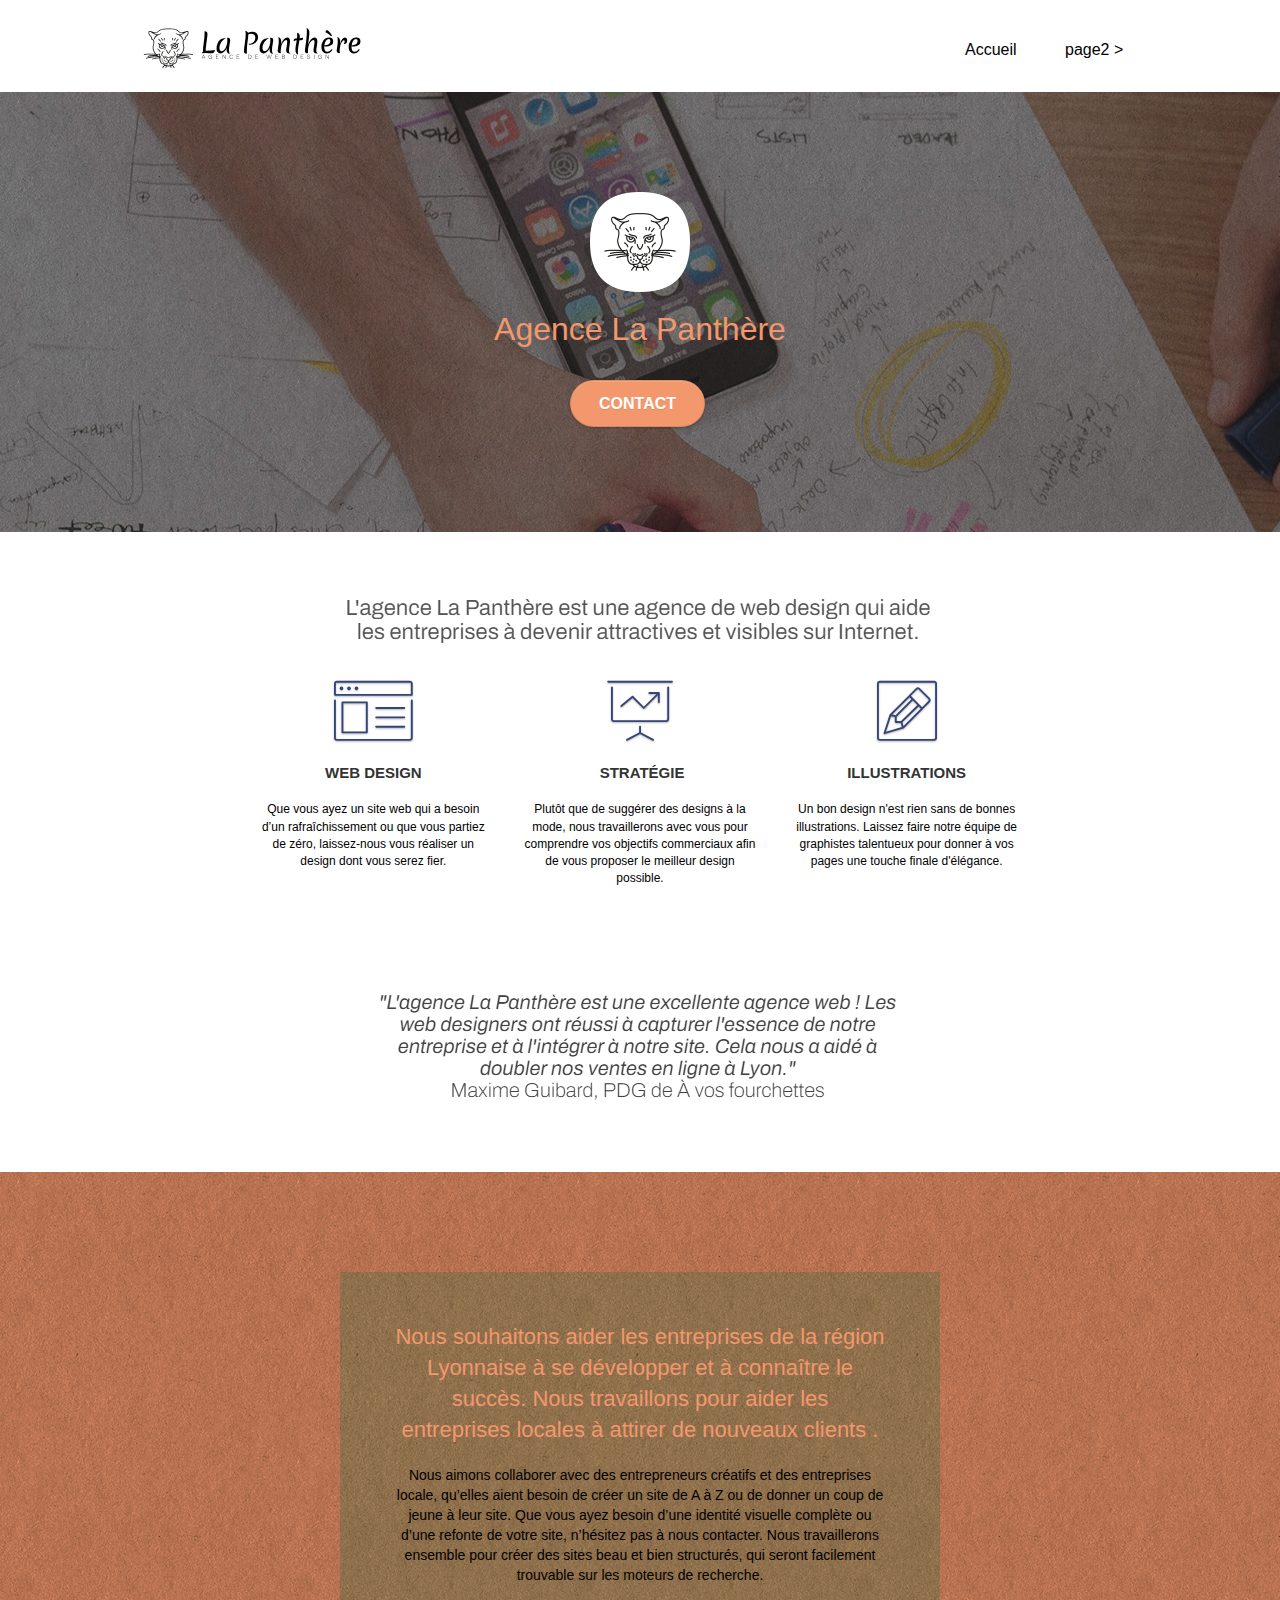
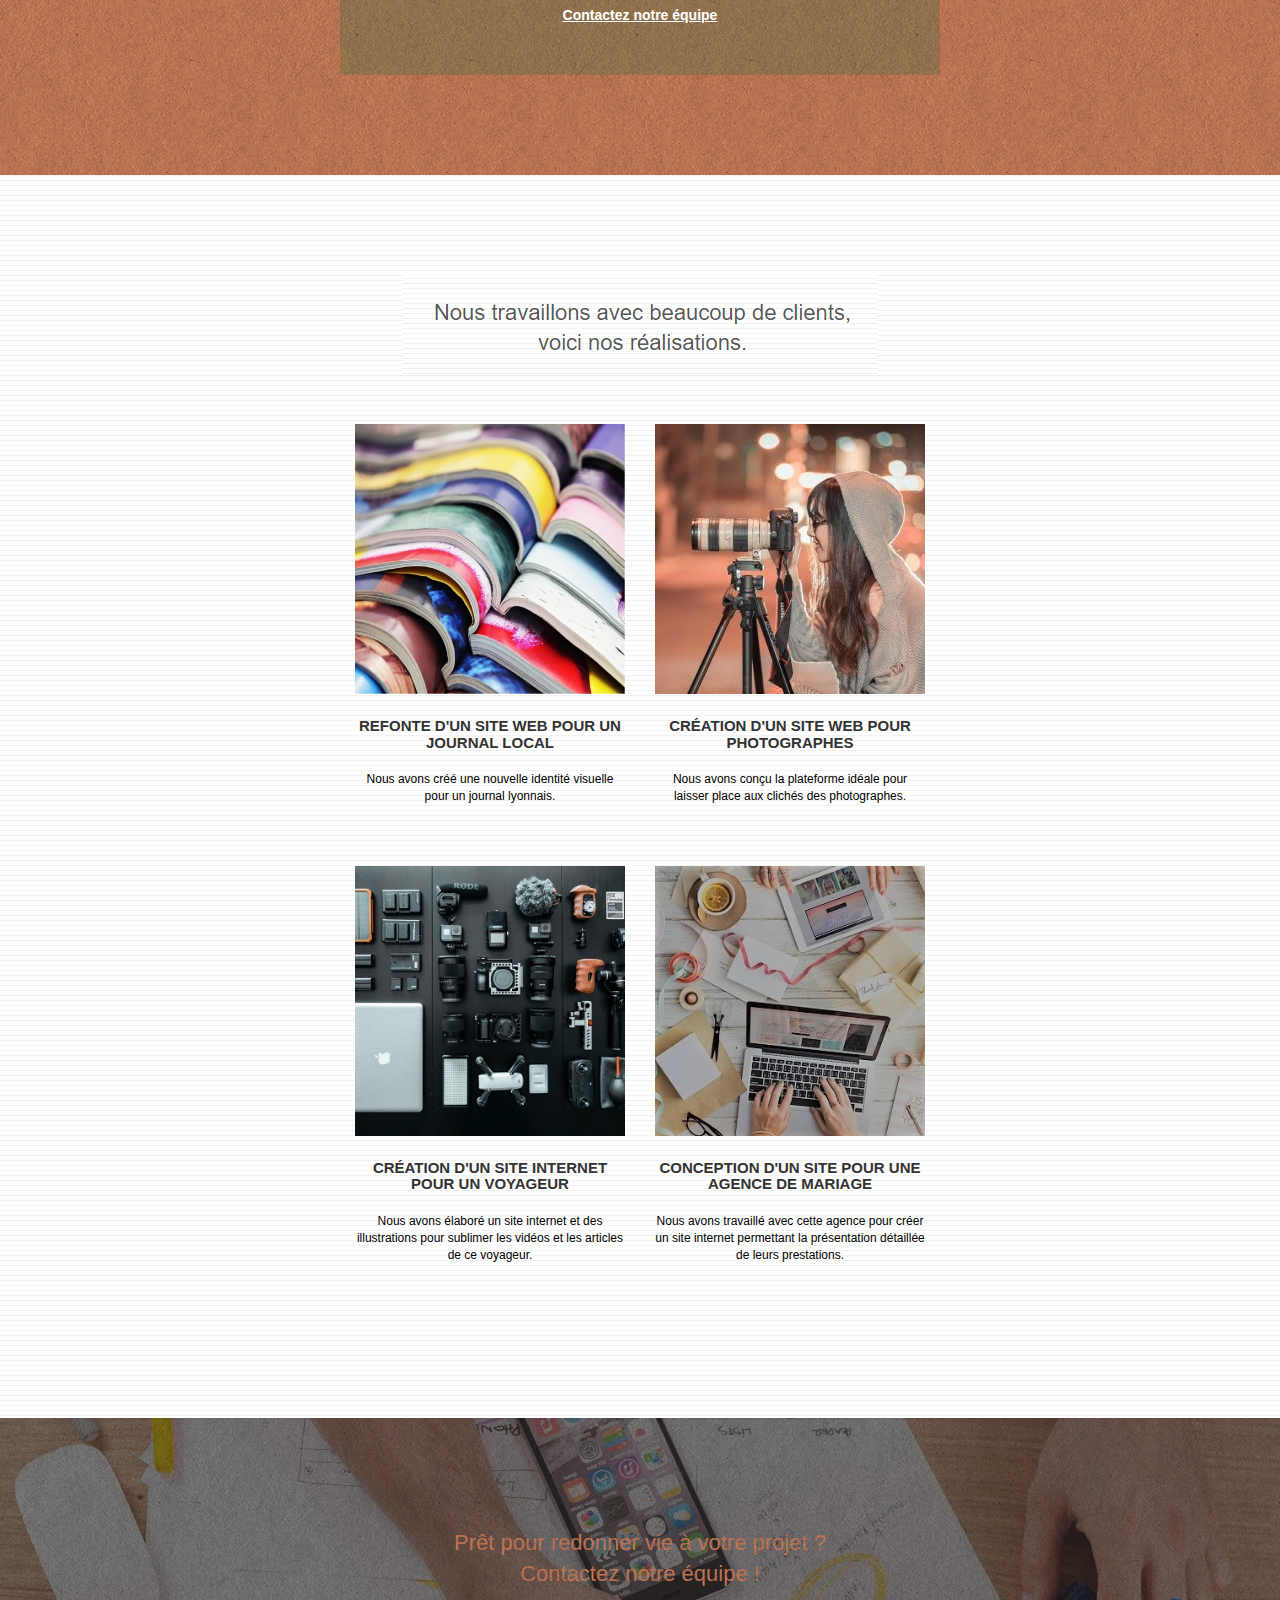
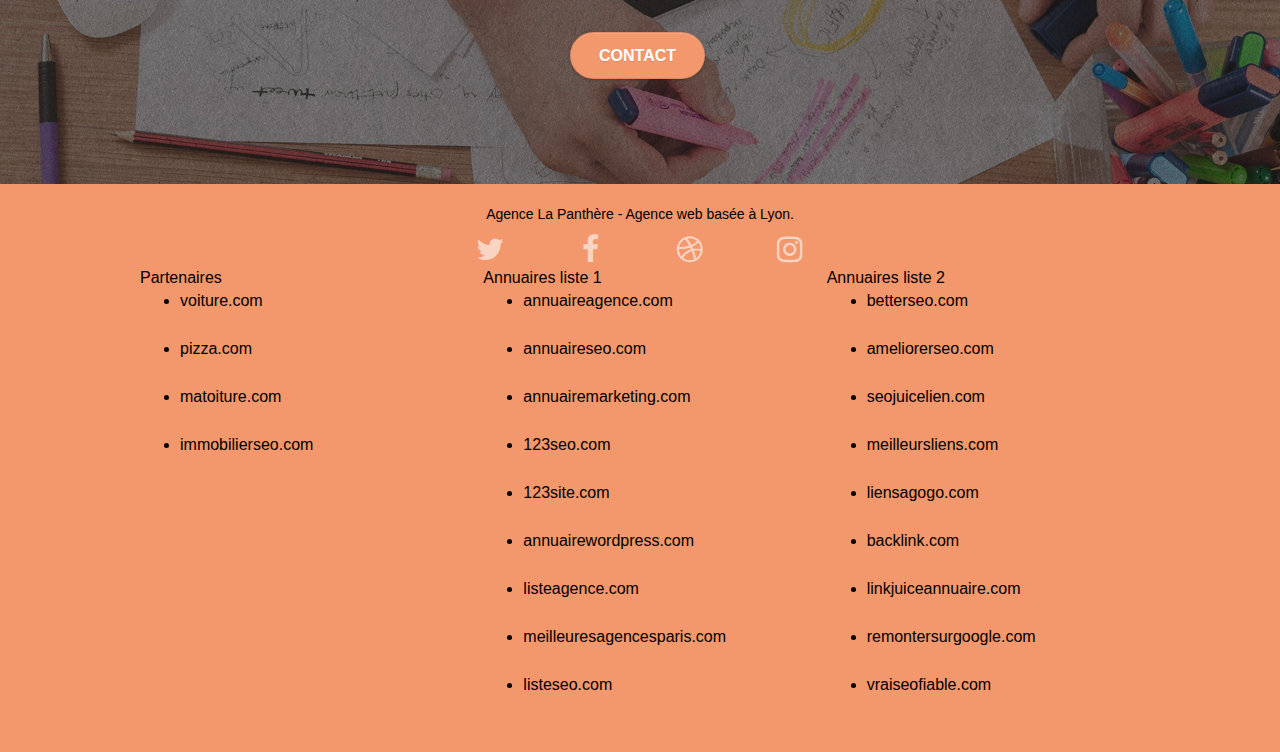
<file: index.html>
<!doctype html>
<html lang="fr">
<head>
    <meta charset="utf-8">
    <meta name="keywords" content="seo, google, site web, site internet, agence design paris, agence design, agence design,agence design,agence design,agence design,agence design,agence design,agence design,agence design">
    <meta name="description" content="L'agence La Panthère est une agence de web design qui aide les entreprises à devenir attractives et visibles sur internet.">
    <meta name="viewport" content="width=device-width, initial-scale=1.0, viewport-fit=cover">
    <link rel="shortcut icon" type="image/png" href="favicon.jpg">
    
	<link rel="stylesheet" type="text/css" href="./css/bootstrap.css">
	<link rel="stylesheet" type="text/css" href="style.css">
	<link rel="stylesheet" type="text/css" href="./css/font-awesome.css">
	<link rel="stylesheet" type="text/css" href="./css/et-line.css">
	
    
	<script src="./js/jquery-2.1.0.js"></script>
	<script src="./js/bootstrap.js"></script>
	<script src="./js/blocs.js"></script>
	<script src="./js/jquery.touchSwipe.js" defer></script>
	<script src="./js/gmaps.js"></script>

    <title>La Panthère</title>

    
<!-- Analytics -->
 
<!-- Analytics END -->
    
</head>
<body>
<!-- Principal conteneur -->
<div class="page-container">
    
<!-- bloc-0 -->
<header class="bloc bgc-white l-bloc " id="bloc-0">
	<div class="container bloc-sm">

		<nav class="navbar row">
			<div class="navbar-header">
				<div class="keywords">Agence web à paris, stratégie web, web design, illustrations, design de site web, site web, web, internet, site internet, site, créations, accompagnement, web graphic, création design</div>
				<a class="navbar-brand" href="index.html"><img src="img/agence-la-panthere-monochrome.svg" alt="paris web design logo agence web meilleure agence" height="40" /></a>
				<div class="keywords">Agence web à paris, stratégie web, web design, illustrations, design de site web, site web, web, internet, site internet, site, créations, accompagnement, web graphic, création design</div>
				<button id="nav-toggle" type="button" class="ui-navbar-toggle navbar-toggle" data-toggle="collapse" data-target=".navbar-1">
					<span class="sr-only">Toggle navigation</span><span class="icon-bar"></span><span class="icon-bar"></span><span class="icon-bar"></span>
				</button>
			</div>
			<div class="collapse navbar-collapse navbar-1 special-dropdown-nav">
				<ul class="site-navigation nav navbar-nav">
					<li>
						<a href="index.html">Accueil</a>
					</li>
					<li>
						<a href="page2.html">page2 &gt;</a>
					</li>
				</ul>
			</div>
		</nav>
	</div>
</header>
<!-- bloc-0 END -->

<!-- bloc-1-presentation -->
<section class="bloc bgc-dark-slate-blue bg-banniere d-bloc bg-t-edge bloc-bg-texture texture-paper b-parallax" id="bloc-1-hero">
	<div class="container bloc-lg">
		<div class="row tight-width-whitespace">
			<div class="col-sm-12">
				<img src="img_redim/logo.png" class="center-block image-resize-mode" width="100" alt="Agence La Panthère, agence web paris, création logo paris" />
				<h1 class="text-center hero-bloc-text tc-white ">
					Agence La Panthère
				</h1>
				<div class="text-center">
					<a href="page2.html" class="btn btn-lg btn-clean btn-rd cta-hero btn-atomic-tangerine" id="cta-hero">Contact</a>
				</div>
			</div>
		</div>
	</div>
</section>
<!-- bloc-1-presentation END -->

<!-- bloc-2-services -->
<section class="bloc bgc-white l-bloc" id="bloc-2-services">
	<div class="container bloc-md">
		<div class="row">
			<div class="col-sm-12 text-center">
				<img alt="agence web, agence web paris, web design paris, stratégie web" src="img/title.png" />
			</div>
		</div>
		<div class="row voffset-lg med-width-whitespace">
			<div class="col-sm-4">
				<div class="text-center">
					<span class="et-icon-browser sm-shadow icon-dark-slate-blue icons icon-lg"></span>
				</div>
				<h3 class="mg-md text-center">
					Web design
				</h3>
				<p class="text-center ">
					Que vous ayez un site web qui a besoin d&rsquo;un rafraîchissement ou que vous partiez de zéro, laissez-nous vous réaliser un design dont vous serez fier.
				</p>
			</div>
			<div class="col-sm-4">
				<div class="text-center">
					<span class="et-icon-presentation sm-shadow icon-dark-slate-blue icons icon-lg"></span>
				</div>
				<h3 class="mg-md text-center">
					&nbsp;Stratégie
				</h3>
				<p class="text-center ">
					Plutôt que de suggérer des designs à la mode, nous travaillerons avec vous pour comprendre vos objectifs commerciaux afin de vous proposer le meilleur design possible.<br>
				</p>
			</div>
			<div class="col-sm-4">
				<div class="text-center">
					<span class="et-icon-edit sm-shadow icon-dark-slate-blue icons icon-lg"></span>
				</div>
				<h3 class="mg-md text-center">
					Illustrations
				</h3>
				<p class="text-center ">
					Un bon design n'est rien sans de bonnes illustrations. Laissez faire notre équipe de graphistes talentueux pour donner à vos pages une touche finale d'élégance.
				</p>
			</div>
		</div>
		<div class="row voffset-lg voffset">
			<div class="col-xs-12 col-md-8 col-md-offset-2 text-center">
				<img alt="agence web, agence web paris, web design paris, stratégie web" src="img_webp/citation.webp" loading="lazy"/>

			</div>
		</div>
	</div>
</section>
<!-- bloc-2-services END -->

<!-- bloc-3-what-i-do -->
<aside class="bloc tc-white bgc-atomic-tangerine bg-presentation d-bloc bloc-bg-texture texture-paper b-parallax" id="bloc-3-what-i-do">
	<div class="container bloc-lg">
		<div class="row tight-width-whitespace black-background">
			<div class="col-sm-12">
				<h2 class="mg-md text-center tc-white">
					Nous souhaitons aider les entreprises de la région Lyonnaise à se développer et à connaître le succès. Nous travaillons pour aider les entreprises locales à attirer de nouveaux clients .<br>
				</h2>
				<p class="text-center white">
					Nous aimons collaborer avec des entrepreneurs créatifs et des entreprises locale, qu’elles aient besoin de créer un site de A à Z ou de donner un coup de jeune à leur site. Que vous ayez besoin d’une identité visuelle complète ou d’une refonte de votre site, n’hésitez pas à nous contacter. Nous travaillerons ensemble pour créer des sites beau et bien structurés, qui seront facilement trouvable sur les moteurs de recherche. <br><br><a class="ltc-white bold-link" href="">Contactez notre équipe</a><br>
				</p>
			</div>
		</div>
	</div>
</aside>
<!-- bloc-3-what-i-do END -->

<!-- bloc-4-portfolio -->
<section class="bloc bgc-white bg-lines-h2-bg bg-repeat l-bloc" id="bloc-4-portfolio">
	<div class="container bloc-lg">
		<div class="row">
			<div class="col-sm-12 text-center">
				<img alt="agence web, agence web paris, web design paris, stratégie web" src="img/title2.png" loading="lazy"/>
			</div>
		</div>
		<div class="row tight-width-whitespace portfolio-row">
			<div class="col-sm-6">
				<a href="#" data-lightbox="img/1.jpg" data-gallery-id="gallery-1" data-caption="Refonte d'un site web pour un journal local" data-frame="snapshot-lb"><img src="img_webp/1.webp" alt="paris web design logo agence web meilleure agence et refonte site web journal" class="img-responsive portfolio-thumb" loading="lazy"/></a>
				<h3 class="mg-md text-center">
					Refonte d'un site web pour un journal local
				</h3>
				<p class="text-center">
					Nous avons créé une nouvelle identité visuelle pour un journal lyonnais.
				</p>
			</div>
			<div class="col-sm-6">
				<a href="#" data-lightbox="img/2.jpg" data-gallery-id="gallery-1" data-caption="Création d'un site web pour photographes" data-frame="snapshot-lb"><img src="img_redim/2.jpg" class="img-responsive portfolio-thumb" alt="paris web design logo agence web meilleure agence, Création d'un site web pour photographes" loading="lazy"/></a>
				<h3 class="mg-md text-center">
					Création d'un site web pour photographes
				</h3>
				<p class="text-center">
					Nous avons conçu la plateforme idéale pour laisser place aux clichés des photographes.
				</p>
			</div>
		</div>
		<div class="row tight-width-whitespace portfolio-row">
			<div class="col-sm-6">
				<a href="#" data-lightbox="img_redim/3.jpeg" data-gallery-id="gallery-1" data-caption="Création d'un site internet pour un voyageur" data-frame="snapshot-lb"><img src="img_redim/3.jpeg" class="img-responsive portfolio-thumb" alt="paris web design logo agence web meilleure agence, Création d'un site web pour voyageur" loading="lazy"/></a>
				<h3 class="mg-md text-center">
					Création d'un site internet pour un voyageur
				</h3>
				<p class="text-center">
					Nous avons élaboré un site internet et des illustrations pour sublimer les vidéos et les articles de ce voyageur.
				</p>
			</div>
			<div class="col-sm-6">
				<a href="#" data-lightbox="img_redim/4.jpg" data-gallery-id="gallery-1" data-caption="Conception d'un site pour une agence de mariage" data-frame="snapshot-lb"><img src="img_webp/4.webp" class="img-responsive portfolio-thumb" alt="paris web design logo agence web meilleure agence, Création d'un site web pour agence de mariage" loading="lazy"/></a>
				<h3 class="mg-md text-center">
					Conception d'un site pour une agence de mariage
				</h3>
				<p class="text-center">
					Nous avons travaillé avec cette agence pour créer un site internet permettant la présentation détaillée de leurs prestations.
				</p>
			</div>
		</div>
	</div>
</section>
<!-- bloc-4-portfolio END -->

<!-- bloc-5-cta -->
<article class="bloc bgc-dark-slate-blue bg-banniere d-bloc bloc-bg-texture texture-paper" id="bloc-5-cta">
	<div class="container bloc-lg">
		<div class="row">
			<h2 class="mg-md text-center tc-white">
				Prêt pour redonner vie à votre projet ?<br>Contactez notre équipe !
			</h2>
			<div class="col-sm-12 text-center">
				<a href="page2.html" class="btn btn-atomic-tangerine btn-clean btn-rd btn-lg cta-hero">Contact</a>
			</div>
		</div>
	</div>
</article>
<!-- bloc-5-cta END -->

<!-- Footer - bloc-8 -->
<footer class="bloc bgc-atomic-tangerine d-bloc" id="bloc-8">
	<div class="container bloc-sm">
		<div class="row">
			<div class="col-sm-12">
				<p class="text-center white">
					Agence La Panthère - Agence web basée à Lyon.<br>
				</p>
				<div class="row row-no-gutters social">
					<div class="col-sm-3">
						<div class="text-center">
							<a class="social" href="index.html"><span class="fa fa-twitter icon-md"></span></a>
						</div>
					</div>
					<div class="col-sm-3">
						<div class="text-center">
							<a class="social" href="index.html"><span class="fa fa-facebook icon-md"></span></a>
						</div>
					</div>
					<div class="col-sm-3">
						<div class="text-center">
							<a class="social" href="index.html"><span class="fa fa-dribbble icon-md"></span></a>
						</div>
					</div>
					<div class="col-sm-3">
						<div class="text-center">
							<a class="social" href="index.html"><span class="fa fa-instagram icon-md"></span></a>
						</div>
					</div>
					<div class="keywords2">Agence web à paris, stratégie web, web design, illustrations, design de site web, site web, web, internet, site internet, site, créations, accompagnement, web graphic, création design</div>
				</div>
				<div class="row">
					<div class="col-sm-4">
						Partenaires
							<ul>
								<li><a href="voiture.com">voiture.com</a></li>
								<li><a href="pizza.com">pizza.com</a></li>
								<li><a href="matoiture.com">matoiture.com</a></li>
								<li><a href="immobilierseo.com">immobilierseo.com</a></li>
							</ul>		
					</div>
					<div class="col-sm-4">
						Annuaires liste 1
						<ul>
							<li><a href="annuaireagence.com">annuaireagence.com</a></li>
							<li><a href="annuaireseo.com">annuaireseo.com</a></li>
							<li><a href="annuairemarketing.com">annuairemarketing.com</a></li>
							<li><a href="123seoture.com">123seo.com</a></li>
							<li><a href="123site.com">123site.com</a></li>
							<li><a href="annuairewordpress.com">annuairewordpress.com</a></li>
							<li><a href="listeagence.com">listeagence.com</a></li>
							<li><a href="meilleuresagencesparis.com">meilleuresagencesparis.com</a></li>
							<li><a href="listeseo.com">listeseo.com</a></li>
						</ul>
					</div>
					<div class="col-sm-4">
						Annuaires liste 2
						<ul>
							<li><a href="betterseo.com">betterseo.com</a></li>
							<li><a href="ameliorerseo.com">ameliorerseo.com</a></li>
							<li><a href="seojuicelien.com">seojuicelien.com</a></li>
							<li><a href="meilleursliens.com">meilleursliens.com</a></li>
							<li><a href="liensagogo.com">liensagogo.com</a></li>
							<li><a href="backlink.com">backlink.com</a></li>
							<li><a href="linkjuiceannuaire.com">linkjuiceannuaire.com</a></li>
							<li><a href="remontersurgoogle.com">remontersurgoogle.com</a></li>
							<li><a href="vraiseofiable.com">vraiseofiable.com</a></li>
						</ul>
					</div>
				</div>
			</div>
		</div>
	</div>
</footer>
<!-- Footer - bloc-8 END -->

</div>
<!-- Principal conteneur END -->
    

</body>
</html>
</file>
<file: style.css>
body {
    margin: 0;
    padding: 0;
    background: #FFF;
    overflow-x: hidden;
    -webkit-font-smoothing: antialiased;
    -moz-osx-font-smoothing: grayscale;
}

/*Ajout du code CSS qui était présent dans le code HTML*/
.keywords {
    color: #cccccc;
    font-size: 1px;
    display: none;
}

.keywords2 {
    color: #F3976C;
    display: none;
}
/*fin de l'ajout*/

/*Ajout de largeurs et poids aux images*/
img {
    width: auto;
    height: auto;
}
/*fin*/

/*Ajout du code pour augmenter la taille du texte du footer*/
.row {
    font-size: 16px;
}
/*fin*/

/*Ajout d'une width aux images pour le responsive*/
.img-responsive {
    width: 100%;
}
/*fin*/

/*Ajout d'une width au logo du site*/
.img-logo {
    width: 100px;
}
/*fin*/

li {
    width: 100px;
    height: 48px;
}


a,
button {
    transition: all .3s ease-in-out;
    outline: none!important;
}

a:hover {
    text-decoration: none;
    cursor: pointer;
}

#page-loading-blocs-notifaction {
    position: fixed;
    top: 0;
    bottom: 0;
    width: 100%;
    z-index: 100000;
    background: #FFFFFF url("img/pageload-spinner.gif") no-repeat center center;
}

.bloc {
    width: 100%;
    clear: both;
    background: 50% 50% no-repeat;
    padding: 0 50px;
    -webkit-background-size: cover;
    -moz-background-size: cover;
    -o-background-size: cover;
    background-size: cover;
    position: relative;
}

.bloc .container {
    padding-left: 0;
    padding-right: 0;
}

.bloc-lg {
    padding: 100px 50px;
}

.bloc-md {
    padding: 50px;
}

.bloc-sm {
    padding: 20px 50px;
}

.bg-center,
.bg-l-edge,
.bg-r-edge,
.bg-t-edge,
.bg-b-edge,
.bg-tl-edge,
.bg-bl-edge,
.bg-tr-edge,
.bg-br-edge,
.bg-repeat {
    -webkit-background-size: auto!important;
    -moz-background-size: auto!important;
    -o-background-size: auto!important;
    background-size: auto!important;
}

.bg-repeat {
    background: repeat;
}

.bg-t-edge {
    background: top no-repeat;
}

.bloc-bg-texture::before {
    content: "";
    background-size: 2px 2px;
    position: absolute;
    top: 0;
    bottom: 0;
    left: 0;
    right: 0;
}

.texture-paper::before {
    background: url("img_webp/texture-paper.webp");
    background-size: 280px 280px;
}

.b-parallax {
    background-attachment: fixed;
}

.d-bloc {
    color: #000000;
}

.d-bloc button:hover {
    color: rgba(255, 255, 255, .9);
}

.d-bloc .icon-round,
.d-bloc .icon-square,
.d-bloc .icon-rounded,
.d-bloc .icon-semi-rounded-a,
.d-bloc .icon-semi-rounded-b {
    border-color: rgba(255, 255, 255, .9);
}

.d-bloc .divider-h span {
    border-color: rgba(255, 255, 255, .2);
}

.d-bloc .a-btn,
.d-bloc .navbar a,
.d-bloc .navbar-brand,
.d-bloc a .icon-sm,
.d-bloc a .icon-md,
.d-bloc a .icon-lg,
.d-bloc a .icon-xl,
.d-bloc h1 a,
.d-bloc h2 a,
.d-bloc h3 a,
.d-bloc h4 a,
.d-bloc h5 a,
.d-bloc h6 a,
.d-bloc p a {
    color: rgba(255, 255, 255, .6);
}

.d-bloc .a-btn:hover,
.d-bloc .navbar a:hover,
.d-bloc .navbar-brand:hover,
.d-bloc a:hover .icon-sm,
.d-bloc a:hover .icon-md,
.d-bloc a:hover .icon-lg,
.d-bloc a:hover .icon-xl,
.d-bloc h1 a:hover,
.d-bloc h2 a:hover,
.d-bloc h3 a:hover,
.d-bloc h4 a:hover,
.d-bloc h5 a:hover,
.d-bloc h6 a:hover,
.d-bloc p a:hover {
    color: rgba(255, 255, 255, 1);
}

.d-bloc .navbar-toggle .icon-bar {
    background: rgba(255, 255, 255, 1);
}

.d-bloc .btn-wire,
.d-bloc .btn-wire:hover {
    color: rgba(255, 255, 255, 1);
    border-color: rgba(255, 255, 255, 1);
}

.d-bloc .panel {
    color: rgba(0, 0, 0, .5);
}

.d-bloc .panel button:hover {
    color: rgba(0, 0, 0, .7);
}

.d-bloc .panel icon {
    border-color: rgba(0, 0, 0, .7);
}

.d-bloc .panel .divider-h span {
    border-color: rgba(0, 0, 0, .1);
}

.d-bloc .panel .a-btn {
    color: rgba(0, 0, 0, .6);
}

.d-bloc .panel .a-btn:hover {
    color: rgba(0, 0, 0, 1);
}

.d-bloc .panel .btn-wire,
.d-bloc .panel .btn-wire:hover {
    color: rgba(0, 0, 0, .7);
    border-color: rgba(0, 0, 0, .3);
}

.d-bloc .panel,
.l-bloc {
    color: rgba(0, 0, 0, .5);
}

.d-bloc .panel button:hover,
.l-bloc button:hover {
    color: rgba(0, 0, 0, .7);
}

.l-bloc .icon-round,
.l-bloc .icon-square,
.l-bloc .icon-rounded,
.l-bloc .icon-semi-rounded-a,
.l-bloc .icon-semi-rounded-b {
    border-color: rgba(0, 0, 0, .7);
}

.d-bloc .panel .divider-h span,
.l-bloc .divider-h span {
    border-color: rgba(0, 0, 0, .1);
}

.d-bloc .panel .a-btn,
.l-bloc .a-btn,
.l-bloc .navbar a,
.l-bloc .navbar-brand,
.l-bloc a .icon-sm,
.l-bloc a .icon-md,
.l-bloc a .icon-lg,
.l-bloc a .icon-xl,
.l-bloc h1 a,
.l-bloc h2 a,
.l-bloc h3 a,
.l-bloc h4 a,
.l-bloc h5 a,
.l-bloc h6 a,
.l-bloc p a {
    color: rgba(0, 0, 0, .6);
}

.d-bloc .panel .a-btn:hover,
.l-bloc .a-btn:hover,
.l-bloc .navbar a:hover,
.l-bloc .navbar-brand:hover,
.l-bloc a:hover .icon-sm,
.l-bloc a:hover .icon-md,
.l-bloc a:hover .icon-lg,
.l-bloc a:hover .icon-xl,
.l-bloc h1 a:hover,
.l-bloc h2 a:hover,
.l-bloc h3 a:hover,
.l-bloc h4 a:hover,
.l-bloc h5 a:hover,
.l-bloc h6 a:hover,
.l-bloc p a:hover {
    color: rgba(0, 0, 0, 1);
}

.l-bloc .navbar-toggle .icon-bar {
    color: rgba(0, 0, 0, .6);
}

.d-bloc .panel .btn-wire,
.d-bloc .panel .btn-wire:hover,
.l-bloc .btn-wire,
.l-bloc .btn-wire:hover {
    color: rgba(0, 0, 0, .7);
    border-color: rgba(0, 0, 0, .3);
}

.voffset {
    margin-top: 30px;
}

.voffset-lg {
    margin-top: 80px;
}

.row-no-gutters {
    margin-right: 0;
    margin-left: 0;
}

.row.row-no-gutters > [class^="col-"],
.row.row-no-gutters > [class*=" col-"] {
    padding-right: 0;
    padding-left: 0;
}

#bloc-1-hero h1 {
    font-size: 32px;
}

.navbar {
    margin-bottom: 0;
    z-index: 1;
}

.navbar-brand {
    height: auto;
    padding: 3px 15px;
    font-size: 25px;
    font-weight: normal;
    font-weight: 600;
    line-height: 44px;
}

.navbar-brand img {
    max-height: 200px;
    margin: 0 5px 0 0;
    display: inline;
}

/*Ajout d'une width à l'image*/
.navbar-brand img {
    width: 100%;
    height: 40px;
}

.navbar-brand img[src$=svg] {
    min-width: 100px;
}

.nav-center .navbar-brand img {
    margin: 0;
}

.navbar .nav {
    padding-top: 2px;
    margin-right: -16px;
    float: right;
    z-index: 1;
}

.nav > li {
    float: left;
    margin-top: 4px;
    font-size: 16px;
}

.navbar-nav .open .dropdown-menu > li > a {
    text-align: inherit;
}

.nav > li a:hover,
.nav > li a:focus {
    background: transparent;
}

.navbar-toggle {
    margin: 10px 10px 0 0;
    border: 0px;
}

.navbar-toggle:hover {
    background: transparent!important;
}

.navbar-toggle .icon-bar {
    background-color: rgba(0, 0, 0, .5);
    width: 26px;
}

.nav-invert .navbar .nav {
    float: left;
}

.nav-invert .navbar-header,
.nav-invert .navbar-brand {
    float: right;
    position: relative;
    z-index: 2;
}

@media (min-width: 768px) {
    .site-navigation {
        position: absolute;
        top: 50%;
        right: 20px;
        transform: translate(0, -50%);
        -webkit-transform: translateY(-50%);
    }
    .nav > li .dropdown-menu a,
    .nav > li .dropdown-menu a:hover {
        color: #484848;
    }
    .nav-invert .site-navigation {
        left: 0;
        right: 0;
    }
    .nav-center {
        text-align: center;
    }
    .nav-center .navbar-header {
        width: 100%;
    }
    .nav-center .navbar-header,
    .nav-center .navbar-brand,
    .nav-center .nav > li {
        float: none;
        display: inline-block;
    }
    .nav-center .site-navigation {
        position: relative;
        width: 100%;
        right: 0;
        margin-right: 0px;
        margin-top: 20px;
    }
    .nav-center.mini-nav .navbar-toggle {
        float: none;
        margin: 10px auto 0;
    }
}

.nav > li > .dropdown a {
    background: none!important;
    display: block;
    padding: 14px 15px;
}

nav .caret {
    margin: 0 5px;
}

.dropdown-menu .dropdown-menu {
    top: -8px;
    left: 100%;
}

.dropdown-menu .dropmenu-flow-right {
    top: 100%;
    left: 0;
    margin-left: -1px;
    border-top-left-radius: 0;
    border-top-right-radius: 0;
}

.dropdown-menu .dropdown span {
    border: 4px solid black;
    border-top-color: transparent;
    border-right-color: transparent;
    border-bottom-color: transparent;
    margin: 6px -5px 0 0!important;
    float: right;
}

.mg-md {
    margin-top: 10px;
    margin-bottom: 20px;
}

.mg-lg {
    margin-top: 10px;
    margin-bottom: 40px;
}

.btn {
    margin: 0 5px 5px 0;
}

.btn.pull-right {
    margin: 0 0 5px 5px;
}

.btn-d,
.btn-d:hover,
.btn-d:focus {
    color: #FFF;
    background: rgba(0, 0, 0, .3);
}

button {
    outline: none!important;
}

.btn-rd {
    border-radius: 40px;
}

.btn-clean {
    border: 1px solid rgba(0, 0, 0, .08);
    border-bottom-color: rgba(0, 0, 0, .1);
    text-shadow: 0 1px 0 rgba(0, 0, 1, .1);
    box-shadow: 0 1px 3px rgba(0, 0, 1, .25), inset 0 1px 0 0 rgba(255, 255, 255, .15);
}

.icon-md {
    font-size: 30px!important;
}

.icon-lg {
    font-size: 60px!important;
}

.sm-shadow {
    text-shadow: 0 1px 2px rgba(0, 0, 0, .3);
}

.panel-sq,
.panel-sq .panel-heading,
.panel-sq .panel-footer {
    border-radius: 0;
}

.panel-rd {
    border-radius: 30px;
}

.panel-rd .panel-heading {
    border-radius: 29px 29px 0 0;
}

.panel-rd .panel-footer {
    border-radius: 0 0 29px 29px;
}

.form-control {
    border-color: rgba(0, 0, 0, .1);
    box-shadow: none;
    width: 97%;
}

.scrollToTop {
    width: 40px;
    height: 40px;
    position: fixed;
    bottom: 20px;
    right: 20px;
    opacity: 0;
    z-index: 500;
    transition: all .3s ease-in-out;
}

.scrollToTop span {
    margin-top: 6px;
}

.showScrollTop {
    font-size: 14px;
    opacity: 1;
}

a[data-lightbox] {
    position: relative;
    display: block;
    text-align: center;
}

a[data-lightbox]:hover::before {
    content: "+";
    font-family: "HelveticaNeue-Light", "Helvetica Neue Light", "Helvetica Neue", Helvetica, Arial;
    font-size: 32px;
    width: 50px;
    height: 50px;
    margin-left: -25px;
    border-radius: 50%;
    background: rgba(0, 0, 0, .6);
    color: #FFF;
    font-weight: 100;
    z-index: 1;
    position: absolute;
    top: 50%;
    transform: translateY(-50%);
    -webkit-transform: translateY(-50%);
}

a[data-lightbox]:hover img {
    opacity: 0.6;
    -webkit-animation-fill-mode: none;
    animation-fill-mode: none;
}

#lightbox-modal {
    display: flex;
    align-items: center;
}

#lightbox-modal .modal-dialog {
    width: 90%;
    max-width: 900px;
    margin: 0 auto 0;
}

#lightbox-modal .modal-dialog img {
    max-height: 90vh;
    margin: 0 auto;
}

.lightbox-caption {
    padding: 20px;
    color: #FFF;
    background: rgba(0, 0, 0, .5);
    position: absolute;
    left: 15px;
    right: 15px;
    bottom: 5px;
}

.close-lightbox {
    color: #FFF;
    font-size: 30px;
    position: absolute;
    top: 20px;
    right: 20px;
    z-index: 20;
    background: rgba(0, 0, 0, .5);
    border: none;
    line-height: 30px;
    padding: 0 9px 5px;
    opacity: 0.3;
}

.close-lightbox:hover,
.next-lightbox:hover,
.prev-lightbox:hover {
    opacity: 1.0;
    color: #FFF;
}

.next-lightbox,
.prev-lightbox {
    font-size: 20px;
    color: rgba(255, 255, 255, .9);
    background: rgba(0, 0, 0, .5);
    transition: all .2s ease-in-out;
    position: absolute;
    top: 45%;
    z-index: 1;
    opacity: 0.4;
}

.next-lightbox {
    padding: 6px 8px 1px 13px;
    right: 25px;
}

.prev-lightbox {
    padding: 6px 13px 1px 10px;
    left: 25px;
}

.snapshot-lb .modal-body {
    padding-bottom: 45px;
}

.snapshot-lb .lightbox-caption {
    padding: 0;
    color: rgba(0, 0, 0, .5);
    background: none;
}

h1,
h2,
h3,
h4,
h5,
h6,
p,
label,
.btn,
a {
    font-family: "helvetica";
    font-weight: 400;
    color: #000000!important;
}

.container {
    max-width: 1000px;
}

.hero-bloc-text {
    font-size: 38px;
}

.hero-bloc-text-sub {
    font-size: 36px;
}

.statement-bloc-text {
    line-height: 26px;
    font-style: italic;
    font-size: 20px;
    text-align: center;
    font-weight: lighter;
    max-width: 520px;
    margin: auto auto auto auto;
}

p {
    font-size: 12px;
}

.tight-width-whitespace {
    max-width: 600px;
    margin: auto auto auto auto;
}

.h1 {
    font-size: 20px;
    font-family: "Open Sans";
}

.cta-hero {
    margin-top: 22px;
    color: #FFFFFF!important;
    text-transform: uppercase;
    padding: 12px 28px 12px 28px;
    font-size: 16px;
    font-weight: 700;
}

.social {
    max-width: 400px;
    margin: auto auto auto auto;
}

h2 {
    font-size: 22px;
    line-height: 1.4em;
}

h3 {
    font-size: 15px;
    text-transform: uppercase;
    font-weight: 700;
    color: #333333!important;
}

.med-width-whitespace {
    max-width: 800px;
    margin: auto auto auto auto;
    box-shadow: 0px 0px 0px #000000;
}

h1 {
    color: #333333!important;
}

h4 {
    color: #333333!important;
}

.icons {
    margin-bottom: 14px;
    margin-top: 24px;
}

.white {
    color: #000000!important;
    font-size: 14px;
}

.portfolio-thumb {
    margin-bottom: 24px;
}

.portfolio-row {
    margin-bottom: 44px;
    margin-top: 50px;
}

.avatar {
    box-shadow: 0px 4px 9px rgba(0, 0, 0, 0.3);
}

.black-background {
    background-color: rgba(165, 147, 99, 0.7);
    padding: 40px 40px 40px 40px;
}

.bold-link {
    font-weight: 900;
    text-decoration: underline!important;
}

.bgc-white {
    background-color: #FFFFFF;
}

.bgc-dark-slate-blue {
    background-color: #364577;
}

.bgc-atomic-tangerine {
    background-color: #F3976C;
}

.tc-white {
    color: #F3976C!important;
}

.btn-atomic-tangerine {
    background: #F3976C;
    color: #FFFFFF!important;
}

.btn-atomic-tangerine:hover {
    background: #c27956!important;
    color: #FFFFFF!important;
}

.ltc-white {
    color: #FFFFFF!important;
}

.ltc-white:hover {
    color: #cccccc!important;
}

.ltc-atomic-tangerine {
    color: #F3976C!important;
}

.ltc-atomic-tangerine:hover {
    color: #c27956!important;
}

.icon-dark-slate-blue {
    color: #364577!important;
    border-color: #364577!important;
}

.bg-dots-bg {
    background-image: url("img/dots-bg.png");
}

.bg-lines-h2-bg {
    background-image: url("img/lines-h2-bg.png");
}

.bg-banniere {
    background-image: url("img_webp/agence-la-panthere.webp");
}

.bg-presentation {
    background-image: url("img_webp/image-de-presentation.webp");
}

@media (max-width: 1024px) {
    .bloc {
        padding-left: 20px;
        padding-right: 20px;
    }
    .bloc.full-width-bloc,
    .bloc-tile-2.full-width-bloc .container,
    .bloc-tile-3.full-width-bloc .container,
    .bloc-tile-4.full-width-bloc .container {
        padding-left: 0;
        padding-right: 0;
    }
}

@media (max-width: 992px) and (min-width: 768px) {
    .navbar .nav {
        max-width: 80%
    }
    .nav-center.navbar .nav {
        max-width: 100%
    }
}

@media only screen and (min-width: 768px) and (max-width: 1024px) and (orientation: landscape) {
    .b-parallax {
        background-attachment: scroll;
    }
}

@media only screen and (min-width: 1024px) and (max-width: 1366px) and (-webkit-min-device-pixel-ratio: 1.5) {
    .b-parallax {
        background-attachment: scroll;
    }
}

@media (max-width: 991px) {
    .container {
        width: 100%;
    }
    .b-parallax {
        background-attachment: scroll;
    }
    .page-container,
    #hero-bloc {
        overflow-x: hidden;
        position: relative;
    }

    .bloc-group,
    .bloc-group .bloc {
        display: block;
        width: 100%;
    }
    .bloc-fill-screen .fill-bloc-top-edge,
    .bloc-fill-screen .fill-bloc-bottom-edge {
        padding: 0 20px;
    }
}

@media (max-width: 767px) {
    .page-container {
        overflow-x: hidden;
        position: relative;
    }
    h1,
    h2,
    h3,
    h4,
    h5,
    h6,
    p,
    #disqus_thread {
        padding-left: 10px!important;
        padding-right: 10px!important;
    }
    .b-parallax {
        background-attachment: scroll;
    }
    .navbar .nav {
        padding-top: 0;
        border-top: 1px solid rgba(0, 0, 0, .2);
        float: none!important;
    }
    .navbar.row {
        margin-left: 0;
        margin-right: 0;
    }
    .site-navigation {
        position: inherit;
        transform: none;
        -webkit-transform: none;
        -ms-transform: none;
    }
    .nav > li {
        margin-top: 0;
        border-bottom: 1px solid rgba(0, 0, 0, .1);
        background: rgba(0, 0, 0, .05);
        text-align: left;
        padding-left: 15px;
        width: 100%;
    }
    .nav > li:hover {
        background: rgba(0, 0, 0, .08);
    }
    .dropdown .dropdown a .caret {
        float: none;
        margin: 5px 0 0 10px!important;
        border: 4px solid black;
        border-bottom-color: transparent;
        border-right-color: transparent;
        border-left-color: transparent;
    }
    #hero-bloc .navbar .nav {
        background: rgba(0, 0, 0, .8);
    }
    #hero-bloc .navbar .nav a {
        color: rgba(255, 255, 255, .6);
    }
    .hero {
        padding: 50px 0;
    }
    .hero-nav {
        left: -1px;
        right: -1px;
    }
    .navbar-collapse {
        padding: 0;
        overflow-x: hidden;
        -webkit-box-shadow: none;
        box-shadow: none;
    }
    .navbar-brand img {
        max-height: 40px;
        width: auto;
    }
    .nav-invert .navbar-header {
        float: none;
        width: 100%;
    }
    .nav-invert .navbar-toggle {
        float: left;
        margin-left: 10px;
    }
    .bloc {
        padding-left: 0;
        padding-right: 0;
    }
    .bloc-xxl,
    .bloc-xl,
    .bloc-lg {
        padding: 40px 0;
    }
    .bloc-sm,
    .bloc-md {
        padding-left: 0;
        padding-right: 0;
    }
    .bloc-tile-2 .container,
    .bloc-tile-3 .container,
    .bloc-tile-4 .container,
    .bloc-fill-screen .fill-bloc-top-edge,
    .bloc-fill-screen .fill-bloc-bottom-edge {
        padding-left: 0;
        padding-right: 0;
    }
    .a-block {
        padding: 0 10px;
    }
    .btn-dwn {
        display: none;
    }
    .voffset {
        margin-top: 5px;
    }
    .voffset-md {
        margin-top: 20px;
    }
    .voffset-lg {
        margin-top: 30px;
    }
    form {
        padding: 5px;
    }
    .close-lightbox {
        display: inline-block;
    }
    .blocsapp-device-iphone5 {
        background-size: 216px 425px;
        padding-top: 60px;
        width: 216px;
        height: 425px;
    }
    .blocsapp-device-iphone5 img {
        width: 180px;
        height: 320px;
    }
}

@media (max-width: 400px) {
    .bloc {
        padding-left: 0;
        padding-right: 0;
    }
}

@media (max-width: 767px) {
    .bloc-mob-center-text {
        text-align: center;
    }
}
</file>
<file: css/et-line.css>
@font-face {
    font-family: et-line;
    src: url(../fonts/et-line.eot);
    src: url(../fonts/et-line.eot?#iefix) format('embedded-opentype'), url(../fonts/et-line.woff) format('woff'), url(../fonts/et-line.ttf) format('truetype'), url(../fonts/et-line.svg#et-line) format('svg');
    font-weight: 400;
    font-style: normal
}

.et-icon-adjustments,
.et-icon-alarmclock,
.et-icon-anchor,
.et-icon-aperture,
.et-icon-attachment,
.et-icon-bargraph,
.et-icon-basket,
.et-icon-beaker,
.et-icon-bike,
.et-icon-book-open,
.et-icon-briefcase,
.et-icon-browser,
.et-icon-calendar,
.et-icon-camera,
.et-icon-caution,
.et-icon-chat,
.et-icon-circle-compass,
.et-icon-clipboard,
.et-icon-clock,
.et-icon-cloud,
.et-icon-compass,
.et-icon-desktop,
.et-icon-dial,
.et-icon-document,
.et-icon-documents,
.et-icon-download,
.et-icon-dribbble,
.et-icon-edit,
.et-icon-envelope,
.et-icon-expand,
.et-icon-facebook,
.et-icon-flag,
.et-icon-focus,
.et-icon-gears,
.et-icon-genius,
.et-icon-gift,
.et-icon-global,
.et-icon-globe,
.et-icon-googleplus,
.et-icon-grid,
.et-icon-happy,
.et-icon-hazardous,
.et-icon-heart,
.et-icon-hotairballoon,
.et-icon-hourglass,
.et-icon-key,
.et-icon-laptop,
.et-icon-layers,
.et-icon-lifesaver,
.et-icon-lightbulb,
.et-icon-linegraph,
.et-icon-linkedin,
.et-icon-lock,
.et-icon-magnifying-glass,
.et-icon-map,
.et-icon-map-pin,
.et-icon-megaphone,
.et-icon-mic,
.et-icon-mobile,
.et-icon-newspaper,
.et-icon-notebook,
.et-icon-paintbrush,
.et-icon-paperclip,
.et-icon-pencil,
.et-icon-phone,
.et-icon-picture,
.et-icon-pictures,
.et-icon-piechart,
.et-icon-presentation,
.et-icon-pricetags,
.et-icon-printer,
.et-icon-profile-female,
.et-icon-profile-male,
.et-icon-puzzle,
.et-icon-quote,
.et-icon-recycle,
.et-icon-refresh,
.et-icon-ribbon,
.et-icon-rss,
.et-icon-sad,
.et-icon-scissors,
.et-icon-scope,
.et-icon-search,
.et-icon-shield,
.et-icon-speedometer,
.et-icon-strategy,
.et-icon-streetsign,
.et-icon-tablet,
.et-icon-target,
.et-icon-telescope,
.et-icon-toolbox,
.et-icon-tools,
.et-icon-tools-2,
.et-icon-trophy,
.et-icon-tumblr,
.et-icon-twitter,
.et-icon-upload,
.et-icon-video,
.et-icon-wallet,
.et-icon-wine {
    font-family: et-line;
    speak: none;
    font-style: normal;
    font-weight: 400;
    font-variant: normal;
    text-transform: none;
    line-height: 1;
    -webkit-font-smoothing: antialiased;
    -moz-osx-font-smoothing: grayscale;
    display: inline-block
}

.et-icon-mobile:before {
    content: "\e000"
}

.et-icon-laptop:before {
    content: "\e001"
}

.et-icon-desktop:before {
    content: "\e002"
}

.et-icon-tablet:before {
    content: "\e003"
}

.et-icon-phone:before {
    content: "\e004"
}

.et-icon-document:before {
    content: "\e005"
}

.et-icon-documents:before {
    content: "\e006"
}

.et-icon-search:before {
    content: "\e007"
}

.et-icon-clipboard:before {
    content: "\e008"
}

.et-icon-newspaper:before {
    content: "\e009"
}

.et-icon-notebook:before {
    content: "\e00a"
}

.et-icon-book-open:before {
    content: "\e00b"
}

.et-icon-browser:before {
    content: "\e00c"
}

.et-icon-calendar:before {
    content: "\e00d"
}

.et-icon-presentation:before {
    content: "\e00e"
}

.et-icon-picture:before {
    content: "\e00f"
}

.et-icon-pictures:before {
    content: "\e010"
}

.et-icon-video:before {
    content: "\e011"
}

.et-icon-camera:before {
    content: "\e012"
}

.et-icon-printer:before {
    content: "\e013"
}

.et-icon-toolbox:before {
    content: "\e014"
}

.et-icon-briefcase:before {
    content: "\e015"
}

.et-icon-wallet:before {
    content: "\e016"
}

.et-icon-gift:before {
    content: "\e017"
}

.et-icon-bargraph:before {
    content: "\e018"
}

.et-icon-grid:before {
    content: "\e019"
}

.et-icon-expand:before {
    content: "\e01a"
}

.et-icon-focus:before {
    content: "\e01b"
}

.et-icon-edit:before {
    content: "\e01c"
}

.et-icon-adjustments:before {
    content: "\e01d"
}

.et-icon-ribbon:before {
    content: "\e01e"
}

.et-icon-hourglass:before {
    content: "\e01f"
}

.et-icon-lock:before {
    content: "\e020"
}

.et-icon-megaphone:before {
    content: "\e021"
}

.et-icon-shield:before {
    content: "\e022"
}

.et-icon-trophy:before {
    content: "\e023"
}

.et-icon-flag:before {
    content: "\e024"
}

.et-icon-map:before {
    content: "\e025"
}

.et-icon-puzzle:before {
    content: "\e026"
}

.et-icon-basket:before {
    content: "\e027"
}

.et-icon-envelope:before {
    content: "\e028"
}

.et-icon-streetsign:before {
    content: "\e029"
}

.et-icon-telescope:before {
    content: "\e02a"
}

.et-icon-gears:before {
    content: "\e02b"
}

.et-icon-key:before {
    content: "\e02c"
}

.et-icon-paperclip:before {
    content: "\e02d"
}

.et-icon-attachment:before {
    content: "\e02e"
}

.et-icon-pricetags:before {
    content: "\e02f"
}

.et-icon-lightbulb:before {
    content: "\e030"
}

.et-icon-layers:before {
    content: "\e031"
}

.et-icon-pencil:before {
    content: "\e032"
}

.et-icon-tools:before {
    content: "\e033"
}

.et-icon-tools-2:before {
    content: "\e034"
}

.et-icon-scissors:before {
    content: "\e035"
}

.et-icon-paintbrush:before {
    content: "\e036"
}

.et-icon-magnifying-glass:before {
    content: "\e037"
}

.et-icon-circle-compass:before {
    content: "\e038"
}

.et-icon-linegraph:before {
    content: "\e039"
}

.et-icon-mic:before {
    content: "\e03a"
}

.et-icon-strategy:before {
    content: "\e03b"
}

.et-icon-beaker:before {
    content: "\e03c"
}

.et-icon-caution:before {
    content: "\e03d"
}

.et-icon-recycle:before {
    content: "\e03e"
}

.et-icon-anchor:before {
    content: "\e03f"
}

.et-icon-profile-male:before {
    content: "\e040"
}

.et-icon-profile-female:before {
    content: "\e041"
}

.et-icon-bike:before {
    content: "\e042"
}

.et-icon-wine:before {
    content: "\e043"
}

.et-icon-hotairballoon:before {
    content: "\e044"
}

.et-icon-globe:before {
    content: "\e045"
}

.et-icon-genius:before {
    content: "\e046"
}

.et-icon-map-pin:before {
    content: "\e047"
}

.et-icon-dial:before {
    content: "\e048"
}

.et-icon-chat:before {
    content: "\e049"
}

.et-icon-heart:before {
    content: "\e04a"
}

.et-icon-cloud:before {
    content: "\e04b"
}

.et-icon-upload:before {
    content: "\e04c"
}

.et-icon-download:before {
    content: "\e04d"
}

.et-icon-target:before {
    content: "\e04e"
}

.et-icon-hazardous:before {
    content: "\e04f"
}

.et-icon-piechart:before {
    content: "\e050"
}

.et-icon-speedometer:before {
    content: "\e051"
}

.et-icon-global:before {
    content: "\e052"
}

.et-icon-compass:before {
    content: "\e053"
}

.et-icon-lifesaver:before {
    content: "\e054"
}

.et-icon-clock:before {
    content: "\e055"
}

.et-icon-aperture:before {
    content: "\e056"
}

.et-icon-quote:before {
    content: "\e057"
}

.et-icon-scope:before {
    content: "\e058"
}

.et-icon-alarmclock:before {
    content: "\e059"
}

.et-icon-refresh:before {
    content: "\e05a"
}

.et-icon-happy:before {
    content: "\e05b"
}

.et-icon-sad:before {
    content: "\e05c"
}

.et-icon-facebook:before {
    content: "\e05d"
}

.et-icon-twitter:before {
    content: "\e05e"
}

.et-icon-googleplus:before {
    content: "\e05f"
}

.et-icon-rss:before {
    content: "\e060"
}

.et-icon-tumblr:before {
    content: "\e061"
}

.et-icon-linkedin:before {
    content: "\e062"
}

.et-icon-dribbble:before {
    content: "\e063"
}
</file>
